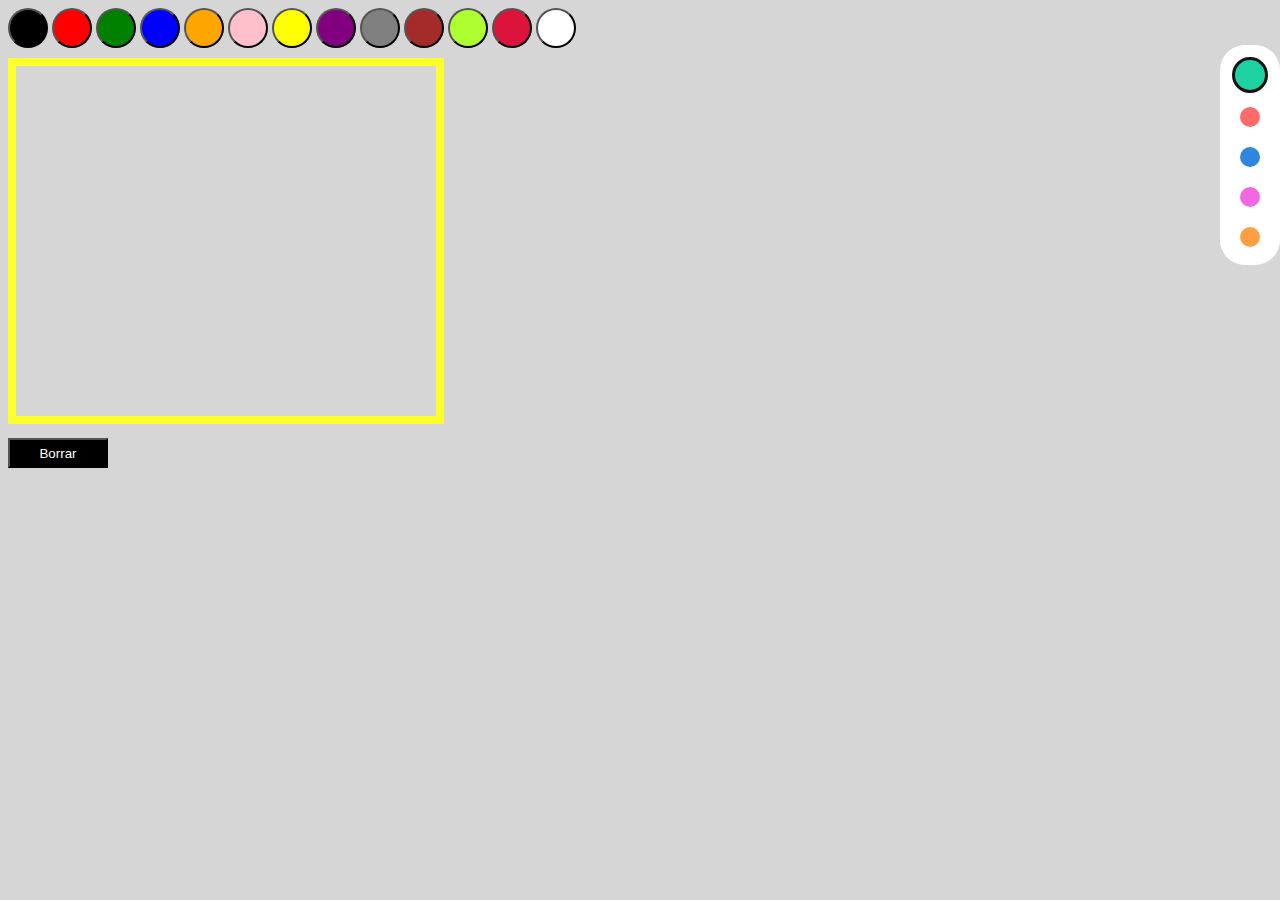
<file: dibujo.html>
<!DOCTYPE HTML>
<html lang="es-pe">
<head>
    <meta charset="UTF-8">
    <meta http-equiv="X-UA-Compatible" content="IE=edge">
    <meta name="viewport" content="width=device-width, initial-scale=1.0"> 
    <link rel="stylesheet" href="css/dibujo.css">
    <body>
	    <div id='colors'>
	        <button id='black' onclick='changeColor("black")' ontouchstart='changeColor("black")'></button>
		    <button id='red' onclick='changeColor("red")' ontouchstart='changeColor("red")'></button>
		    <button id='green' onclick='changeColor("green")' ontouchstart='changeColor("green")'></button>
		    <button id='blue' onclick='changeColor("blue")' ontouchstart='changeColor("blue")'></button>
		    <button id='orange' onclick='changeColor("orange")' ontouchstart='changeColor("orange")'></button>
		    <button id='pink' onclick='changeColor("pink")' ontouchstart='changeColor("pink")'></button>
            <button id='yellow' onclick='changeColor("yellow")' ontouchstart='changeColor("yellow")'></button>
            <button id='purple' onclick='changeColor("purple")' ontouchstart='light_blue("purple")'></button>
            <button id='Gray' onclick='changeColor("Gray")' ontouchstart='changeColor("Gray")'></button>
            <button id='Brown' onclick='changeColor("Brown")' ontouchstart='changeColor("Brown")'></button>
            <button id='greenyellow' onclick='changeColor("greenyellow")' ontouchstart='changeColor("greenyellow")'></button>
            <button id='Crimson' onclick='changeColor("Crimson")' ontouchstart='changeColor("Crimson")'></button>
            <button id='white' onclick='changeColor("white")' ontouchstart='changeColor("white")'></button>

	    </div>
	    <canvas id='canvas' width='420' height='350'></canvas>
	    <div>
	        <button class="btnborrar" onclick='clearCanvas()'>Borrar</button>
	    </div>
        <div class="colors">
            <span class="active" style="--clr:#1dd1a1;" onclick="cambiarcolor('#1dd1a1')"></span>
           <span style="--clr:#ff6b6b;" onclick="cambiarcolor('#ff6b6b')"></span>
           <span style="--clr:#2e86de;" onclick="cambiarcolor('#2e86de')"></span>
            <span style="--clr:#f368e0;" onclick="cambiarcolor('#f368e0')"></span>
            <span style="--clr:#ff9f43;" onclick="cambiarcolor('#ff9f43')"></span>

        </div>
        <script src="js/dibujo.js">
        </script>
        <script>
         function cambiarcolor (color){
            
            document.body.style.background = color;

            document.querySelectorAll('span').forEach(function(item)
            {
                item.classList.remove('active')
            })
            event.target.classList.add('active')
        }
        </script>
    </body>
</html>
</file>
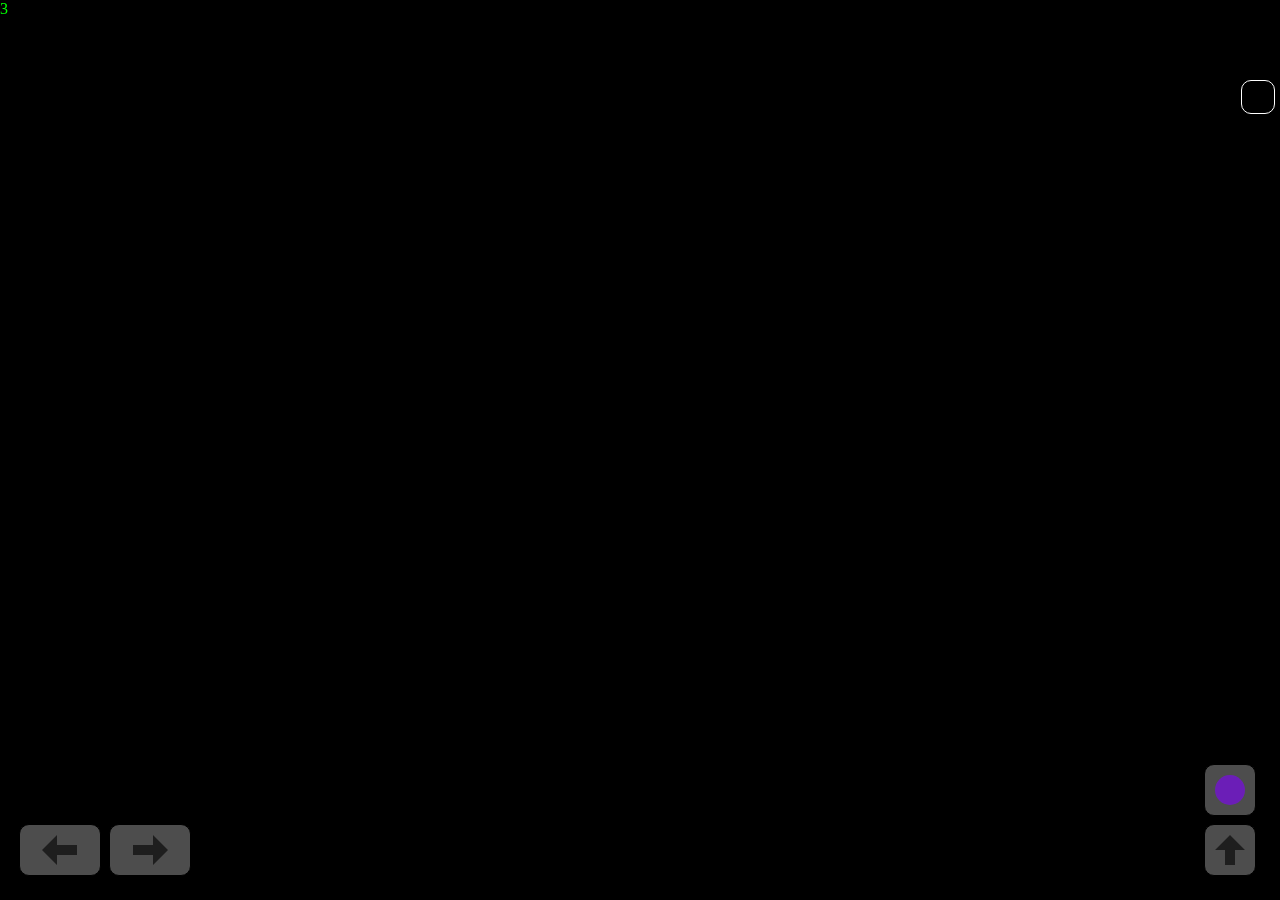
<file: juegocinco.html>
<!DOCTYPE html>
<html lang="es">
<head>
    <meta charset="UTF-8">
    <meta http-equiv="X-UA-Compatible" content="IE=edge">
    <meta name="viewport" content="width=device-width, initial-scale=1.0">
    <meta name="viewport" content="user-scalable=no, initial-scale=1.0, maximum-scale=1.0, width=device-width">
    <link rel="stylesheet" href="css/juegocinco.css">

    <title>Mistermario</title>
</head>
<body>
    <canvas id="cvs"></canvas> 
    <script src="js/juegocinco.js"></script>
</body>
</html>
</file>
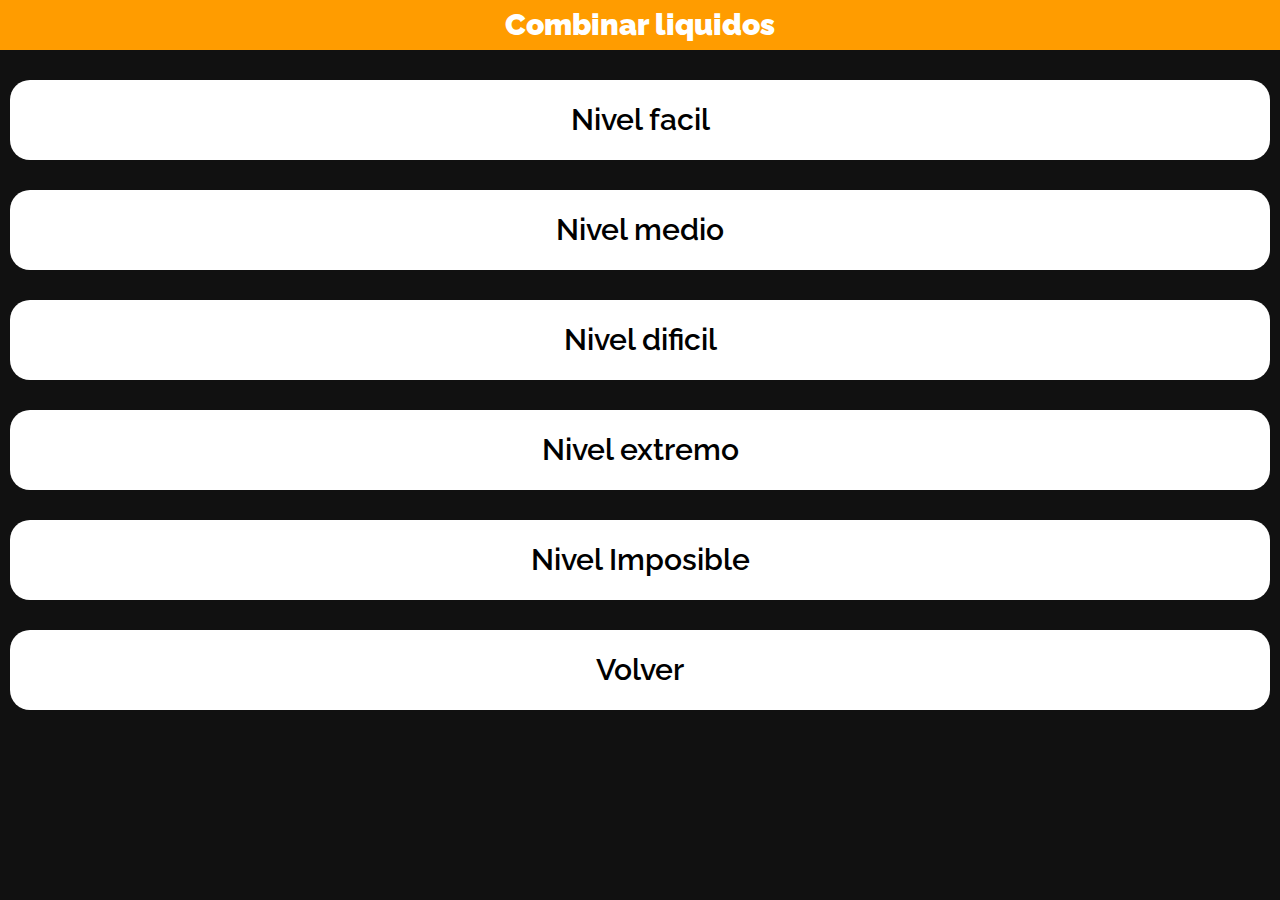
<file: juegocuatro.html>
<!DOCTYPE html>
<html>
    <head lang="es">
        <title>Combinar liquidos</title>
        <meta charset="UTF-8">
        <meta http-equiv="X-UA-Compatible" content="IE=edge">
        <meta name="viewport" content="width=device-width, initial-scale=1.0">
        <link rel="stylesheet" href="css/juegocuatro.css">
    </head>
    <body>
        <div id = "game">
            <div id = "menu">
                <div id = "menu-heading">Combinar liquidos</div>
                <div class = "lvl" id = "easy" onclick = "OpenLevel(0);">Nivel facil</div>
                <div class = "lvl" id = "medium" onclick = "OpenLevel(1);">Nivel medio</div>
                <div class = "lvl" id = "hard" onclick = "OpenLevel(2);">Nivel dificil</div>
                <div class = "lvl" id = "very-hard" onclick = "OpenLevel(3)">Nivel extremo</div>
                <div class = "lvl" id = "impossible" onclick = "OpenLevel(7);">Nivel Imposible</div>                
                <a href="index.html" style="text-decoration:none ; "> <div class = "lvl" id = "impossible" >Volver</div> </a>

            </div>
            <div id = "level"></div>
            <div id = "rules-page">
                <div id = "rules">
                    <div id = "rules-heading"></div>
                    <div id = "back" onclick = "HideRules();">BACK</div>
                </div>
            </div>
        </div>
        
        <script>

var game,level,color=["red","blue","yellow","green","purple","lightgreen","lightblue","orange","brown","pink"],water=[],w=[],currentLevel,clicked=[],transferring=false,t=false,size=1,sizechange=0.05,won=false,moves=0;
var testTubePosition = {
    0: [[-110,130], [-20, 130], [70, 130], [-65,320], [15, 320]],
    1: [[-110,130], [-20, 130], [70, 130],[-110,320], [-20, 320], [70, 320]],
    2: [[-140,130],[-60,130],[20,130],[100,130],[-110,320], [-20, 320], [70, 320]],
    3: [[-140,130],[-60,130],[20,130],[100,130],[-140,320],[-60,320],[20,320],[100,320]],
    7: [[-140,100],[-60,100],[20,100],[100,100],[-140,275],[-60,275],[20,275],[100,275],[-140,450],[-60,450],[20,450],[100,450]],
}

window.onload = function() {
    game = document.getElementById("game");
    level = document.getElementById("level");
}

window.OpenLevel = function(x) {
    moves = 0;
    currentLevel=x;
    won=false;
    level.style.display = "block";
    level.innerHTML = "";
    water=[];
    let a = [],c=0;
    for (let i = 0; i < x+3; i++) {
        for (let j = 0; j < 4; j++) {
            a.push(color[i]);
        }
    }
    a=shuffle(a);
    for (let i = 0; i < x+3; i++) {
        water[i]=[];
        for (let j = 0; j < 4; j++) {
            water[i].push(a[c]);
            c++;
        }
    }
    water.push(["transparent","transparent","transparent","transparent"],["transparent","transparent","transparent","transparent"]);
    w = water.map((a)=>[...a]);
    //console.log(water[0]);
    ApplyInfo();
}

function ApplyInfo(a = water) {
    if (!won) {
        let d=0,heading=["Facil","Medio","Dificil","Extremo","","","","Imposible"][currentLevel];
        level.innerHTML = `<div id = 'lvl-heading'>${heading}</div>`;
        for (let i of testTubePosition[currentLevel]) {
            level.innerHTML += `<div class = "test-tube" style="top:${i[1]}px;left:calc(50vw + ${i[0]}px);transform:rotate(0deg);" onclick="Clicked(${d});">
                <div class="colors" style = "background-color:${a[d][0]};top:100px;"></div>
                <div class="colors" style = "background-color:${a[d][1]};top:70px;"></div>
                <div class="colors" style = "background-color:${a[d][2]};top:40px;"></div>
                <div class="colors" style = "background-color:${a[d][3]};top:10px;"></div>
            </div>`;
            d++;
        }
        level.innerHTML+=`<div id = "restart" class = "game-buttons" onclick = "Restart();">Restablecer</div><div id = "home" class = "game-buttons" onclick = "ShowMenu();">Volver</div><div id = "moves">Movimientos: ${moves}</div>`;
    }
}

window.Clicked = function(x) {
    //console.log(x);
    if (!transferring) {
        if (clicked.length == 0) {
            clicked.push(x);
            document.getElementsByClassName("test-tube")[x].style.transition = "0.2s linear";
            document.getElementsByClassName("test-tube")[x].style.transform = "scale(1.08)";
        }
        else {
            clicked.push(x);
            let el = document.getElementsByClassName("test-tube")[clicked[0]];
            el.style.transform = "scale(1) rotate(0deg)";
            if (clicked[0]!=clicked[1]) {
                el.style.transition = "1s linear";
                moves++;
                document.getElementById("moves").innerHTML = "Movimientos: "+moves;
                Transfer(...clicked);
            }
            clicked = [];
        }
    }
}

function TransferAnim(a,b) {
    let el = document.getElementsByClassName("test-tube")[a];
    transferring = true;
    el.style.zIndex = "100";
    el.style.top = `calc(${testTubePosition[currentLevel][b][1]}px - 90px)`;
    el.style.left = `calc(50vw + ${testTubePosition[currentLevel][b][0]}px - 70px)`;
    el.style.transform = "rotate(75deg)";
    setTimeout(function() {
        el.style.transform = "rotate(90deg)";
    },1000)
    setTimeout(function() {
        el.style.left = `calc(50vw + ${testTubePosition[currentLevel][a][0]}px)`;
        el.style.top = `calc(${testTubePosition[currentLevel][a][1]}px)`;
        el.style.transform = "rotate(0deg)";
    },2000);
    setTimeout(function() {
        el.style.zIndex = "0";
        transferring=false;
    },3000)
}

function Transfer(a,b) {

    if (!water[b].includes("transparent") || water[a] == ["transparent","transparent","transparent","transparent"]) {
        moves-=1;
        document.getElementById("moves").innerHTML = "Moves: "+moves;
        return;
    }
    let p,q,r=false,s=false,count=0,c=0;
    for (let i = 0; i < 4; i++) {
        if (((water[a][i]!="transparent" && water[a][i+1]=="transparent") || i === 3) && !r) {
            r=true;
            p=[water[a][i],i];
            if (water[a].map(function(x) {
                if (x=="transparent" || x==p[0]) {return 1;} else {return 0;}
            }).reduce((x,y)=>x+y) === 4) {
                p.push(i+1)
            }
            else {
                for (let j = 1; j < 4; j++) {
                    if (i-j>=0 && water[a][i-j]!=p[0]) {
                        p.push(j);
                        break;
                    }
                }
            }
        }
        if (((water[b][i]!="transparent" && water[b][i+1]=="transparent") || water[b][0]=="transparent") && !s) {
            s=true;
            q=[water[b][i],i,water[b].map((x)=>x= (x=="transparent") ? 1 : 0).reduce((x,y)=>x+y)];
        }
    }
    //console.log(p);
    if (q[0]!="transparent" && p[0]!=q[0]) {
        moves-=1;
        document.getElementById("moves").innerHTML = "Moves: "+moves;
        return;
    }
    for (let i = 3; i >= 0; i--) {
        if ((water[a][i]==p[0] || water[a][i]=="transparent") && count<q[2]) {
            if (water[a][i]==p[0]) {
                count++;
            }
            water[a][i]="transparent";
        }
        else {
            break;
        }
    }
    //console.log(count);
    //console.log(q);
    c=count;
    setTimeout(function() {WaterDec(p,a,c);},1010);
    setTimeout(function() {WaterInc(p,q,b,c);},1010);
    for (let i = 0; i < 4; i++) {
        if (water[b][i]=="transparent" && count>0) {
            count--;
            water[b][i]=p[0];
        }
    }
    setTimeout(function() {ApplyInfo();},3020);
    setTimeout(function() {TransferAnim(a,b);},10);
    setTimeout(Won,3000);
}

function WaterDec(p,a,count) {
    p[1] = 3-p[1];
    //console.log(count*30);
    document.getElementsByClassName("test-tube")[a].innerHTML += `<div id = "white-bg" style = "top:calc(10px + ${p[1]*30}px - 1px);"></div>`;
    setTimeout(function() {document.getElementById("white-bg").style.height = count*30+1 + "px";},50);
    setTimeout(function() {
        document.getElementsByClassName("test-tube")[a].innerHTML = `
            <div class="colors" style = "background-color:${water[a][0]};top:100px;"></div>
            <div class="colors" style = "background-color:${water[a][1]};top:70px;"></div>
            <div class="colors" style = "background-color:${water[a][2]};top:40px;"></div>
            <div class="colors" style = "background-color:${water[a][3]};top:10px;"></div>`;
    },1050);
}

function WaterInc(p,q,b,count) {
    q[1] = 4-q[1];
    q[1]-= (q[0]!="transparent" ? 1: 0);
    document.getElementsByClassName("test-tube")[b].innerHTML += `<div id = "colorful-bg" style = "background-color:${p[0]};top:calc(10px + ${q[1]*30}px);"></div>`;
    setTimeout(function() {
        document.getElementById("colorful-bg").style.height = count*30+1 + "px";
        document.getElementById("colorful-bg").style.top = `calc(10px + ${q[1]*30}px - ${count*30}px)`;
    },50);
}

window.Restart = function() {
    moves = 0;
    water = w.map((a)=>[...a]);
    won=false;
    ApplyInfo(w);
}

window.ShowMenu = function() {
    document.getElementById("level").style.display = "none";
}

function Won() {
    for (let i of water) {
        if (i[0]!=i[1]||i[1]!=i[2]||i[2]!=i[3]) {
            return;
        }
    }
    won=true;
    //console.log("hello");
    level.innerHTML = `<div id="won">Ganaste :)</div><div id = "restart" class = "game-buttons" onclick = "Restart();">Restablecer</div><div id = "home" class = "game-buttons" onclick = "ShowMenu();">Volver</div>`;
}

function shuffle(x) {
    let a=[],len=x.length;
    for (let i = 0; i < len; i++) {
        let n = Math.floor(Math.random()*x.length);
        a.push(x[n]);
        x.splice(n,1);
    }
    return a;
}

window.ShowRules = function() {
    document.getElementById("rules-page").style.display = "block";
    setTimeout(function() {
        document.getElementById("rules-page").style.opacity = "1";
    },50);
}

window.HideRules = function() {
    setTimeout(function() {
        document.getElementById("rules-page").style.display = "none";
    },500);
    document.getElementById("rules-page").style.opacity = "0";
}



        </script>
    </body>
</html>
</file>
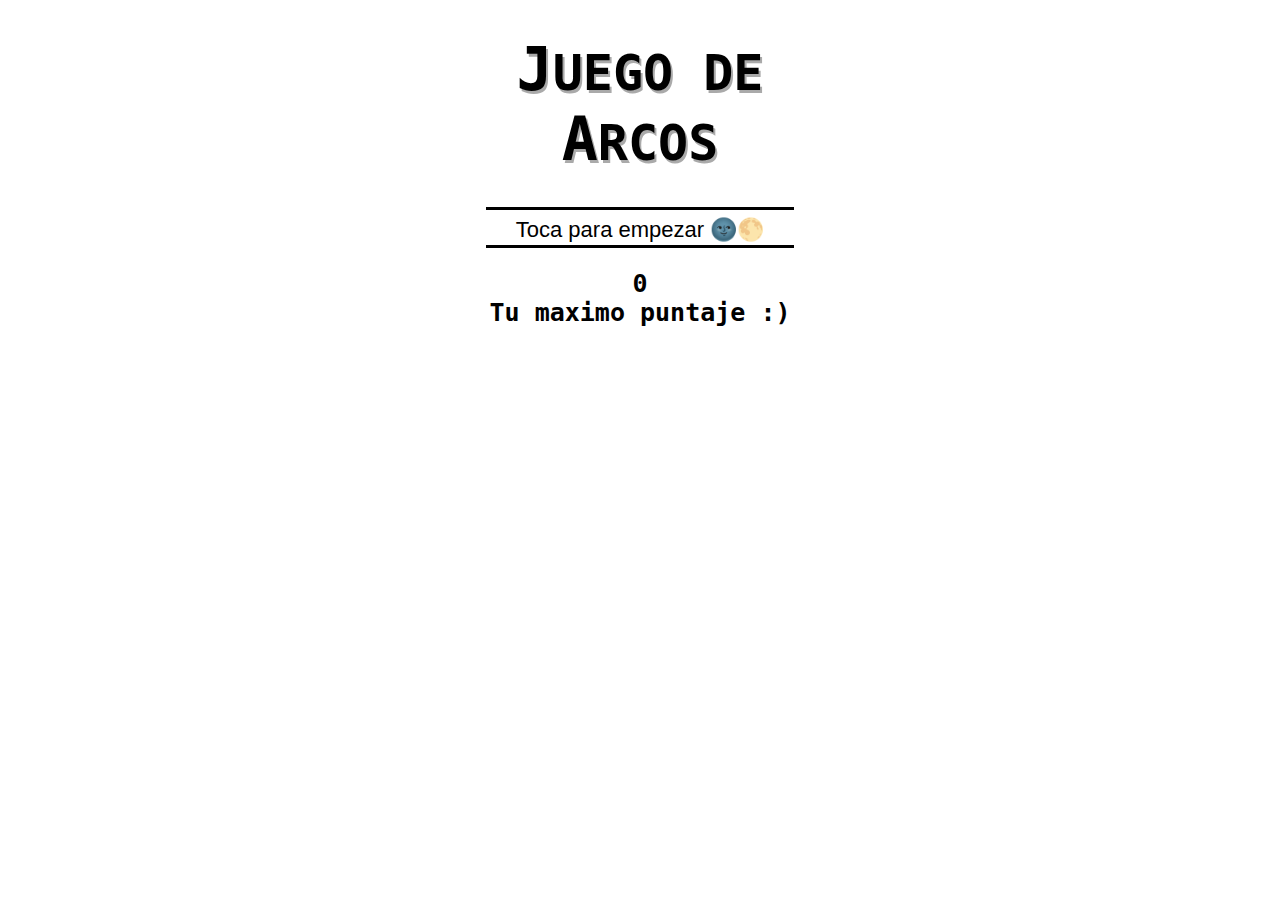
<file: juegodos.html>
<!DOCTYPE html>
<html lang="es">
<head>
    <meta charset="UTF-8">
    <meta http-equiv="X-UA-Compatible" content="IE=edge">
    <meta name="viewport" content="width=device-width, initial-scale=1.0">
    <link rel="stylesheet" href="css/juegodos.css">
    <title>Juego del arco</title>
    </head>
    <body>
        <div id="mainContainer">
        <canvas id="myCanvas"></canvas>
        <canvas id="animCanvas"></canvas>
        <h1 id="score">0</h1>
        <div id="showPoint">
            <div id="timerDiv"></div>
            <p id="arrs">&uarr;</p><span class="u">&uarr; +4</span>
            
        </div>
        <div id="startMenu">
            <h1 id="title"><span style="font-size:60px">J</span>UEGO DE<br><span style="font-size:60px">A</span>RCOS</h1>
            <button>Toca para empezar 🌚🌕</button>
            <h2><span id="best">0</span><br>Tu maximo puntaje :)</h2>
        </div>
    </div>
    <script src="js/juegodos.js"></script>
    </body>
</html>
</file>
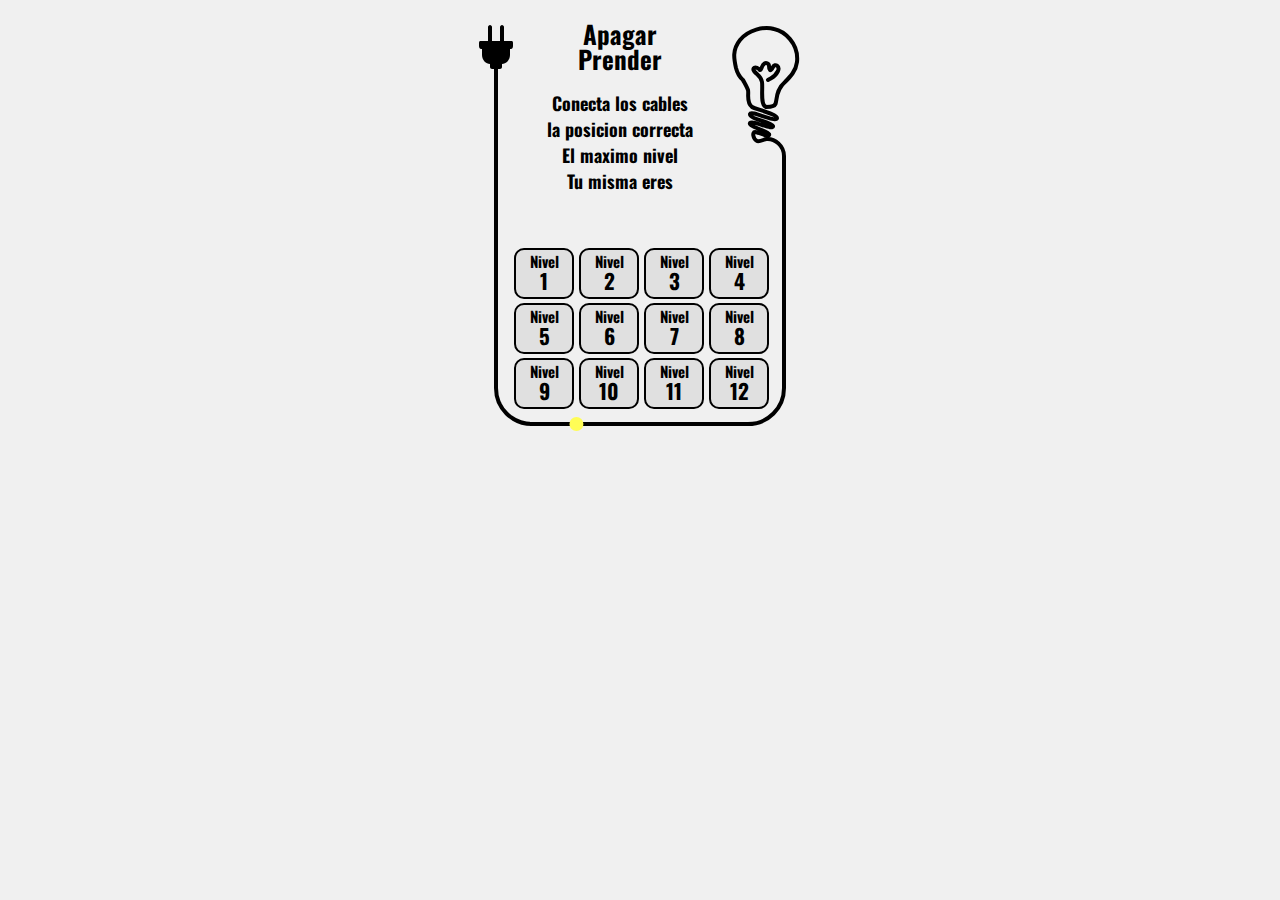
<file: juegoone.html>
<!DOCTYPE html>
<html lang="es">
<head>
    <meta name="viewport" content="width=device-width, initial-scale=1.0">
    <meta charset="UTF-8">
    <link href="https://fonts.googleapis.com/css?family=Oswald:700" rel="stylesheet">
    <title>Prende la luz</title>
    <script src="https://ajax.googleapis.com/ajax/libs/jquery/3.2.1/jquery.min.js"></script>
    <script src="https://hammerjs.github.io/dist/hammer.js"></script>
    <link rel="stylesheet" href="css/juegoone.css">
    </head>
    <body>
        <div id="game">
            <svg id="paths" xmlns="http://www.w3.org/2000/svg" xmlns:xlink="http://www.w3.org/1999/xlink" width="360px" height="460px" viewBox="0 0 360 460" E="xMidYMid meet">
                <path fill="#000000" d="M21 41l7 0 0 -14c0,-1 1,-2 2,-2 1,0 2,1 2,2l0 14 8 0 0 -14c0,-1 1,-2 2,-2 1,0 2,1 2,2l0 14 7 0c1,0 2,0 2,2l0 3c0,2 -1,3 -2,3l-1 0 0 6c0,5 -4,9 -8,9l0 3c0,1 -1,2 -2,2l-8 0c-1,0 -2,-1 -2,-2l0 -3c-4,0 -8,-4 -8,-9l0 -6 -1 0c-1,0 -2,-1 -2,-3l0 -3c0,-2 1,-2 2,-2z"/>
                <line fill="none" stroke="#000000" stroke-width="4" x1="36" y1="68" x2="36" y2= "172" />
                <path fill="none" stroke="#000000" stroke-width="4" stroke-linecap="round" d="M324 172l0 -16c0,-10 -9,-18 -18,-17 -3,1 -7,3 -9,2 -4,-2 -5,-9 -2,-9 2,0 16,6 14,2 0,-2 -21,-8 -19,-11 3,-3 24,8 23,3 -1,-4 -24,-7 -23,-12 1,-4 26,9 27,4 0,-4 -22,-9 -25,-11 -6,-5 -3,-13 -4,-17 -1,-3 -4,-8 -5,-10 -1,-1 -5,-4 -7,-12 -2,-9 -4,-18 4,-28 8,-10 24,-14 34,-11 10,2 25,14 23,33 -1,9 -7,15 -12,20 -12,10 -6,23 -12,24 -2,1 -4,1 -7,1 -6,-2 -3,-18 -4,-25 -1,-6 -5,-7 -8,-11 -2,-3 1,-5 5,-2 2,3 2,-1 4,-4 3,-4 6,-1 6,1 0,3 1,7 4,1 2,-4 7,-1 5,4 -3,6 -5,6 -10,9"/>
                <path id="mainpath" fill="none" stroke="#000000" stroke-width="4" d="M36 68l0 104 0 216c0,20 16,36 36,36l216 0c20,0 36,-16 36,-36l0 -216"/>
                <circle id="maincircle" fill="#fffd56" cx="0" cy="0" r="7">
                    <animateMotion dur="1.5s" calcmode="linear" repeatCount="indefinite">
                    <mpath xlink:href="#mainpath"/>
                </circle>
            </svg>
            <div style="position:absolute;top:15px;left:0;width:320px;text-align:center;">Apagar</div>
            <div style="position:absolute;top:40px;left:0;width:320px;text-align:center;">Prender</div>
            <div id="level" style="position:absolute;top:70px;left:0;width:320px;text-align:center;font-size:21px;display:none;">Nivel: <span>0</span></div>
            <div id="moves" style="position:absolute;top:95px;left:0;width:320px;text-align:center;font-size:21px;display:none;">Movimientos: <span>0</span></div>
            <svg id="complete" xmlns="http://www.w3.org/2000/svg" xmlns:xlink="http://www.w3.org/1999/xlink" width="360px" height="460px" viewBox="0 0 360 460" E="xMidYMid meet">
            </svg>
            <div id="lighton"></div>
            <div id="info" style="position:absolute;top:90px;left:50px;width:220px;height:auto;font-size:18px;text-align:center;">
                Conecta los cables<br>
                la posicion correcta<br>
                El maximo nivel<br>
                Tu misma eres<br>
            
            </div>
            <div id="div_levels" style="position:absolute;top:248px;left:52px;width:260px;height:165px;font-size:18px;text-align:center;"></div>
            <div class="btn" id="b_menu" style="left:85px;">MENU</div>
            <div class="btn" id="b_next" style="left:150px;">Siguiente nivel</div>
        </div>
        <script src="js/juegoone.js"></script>
    </body>
</html>
</file>
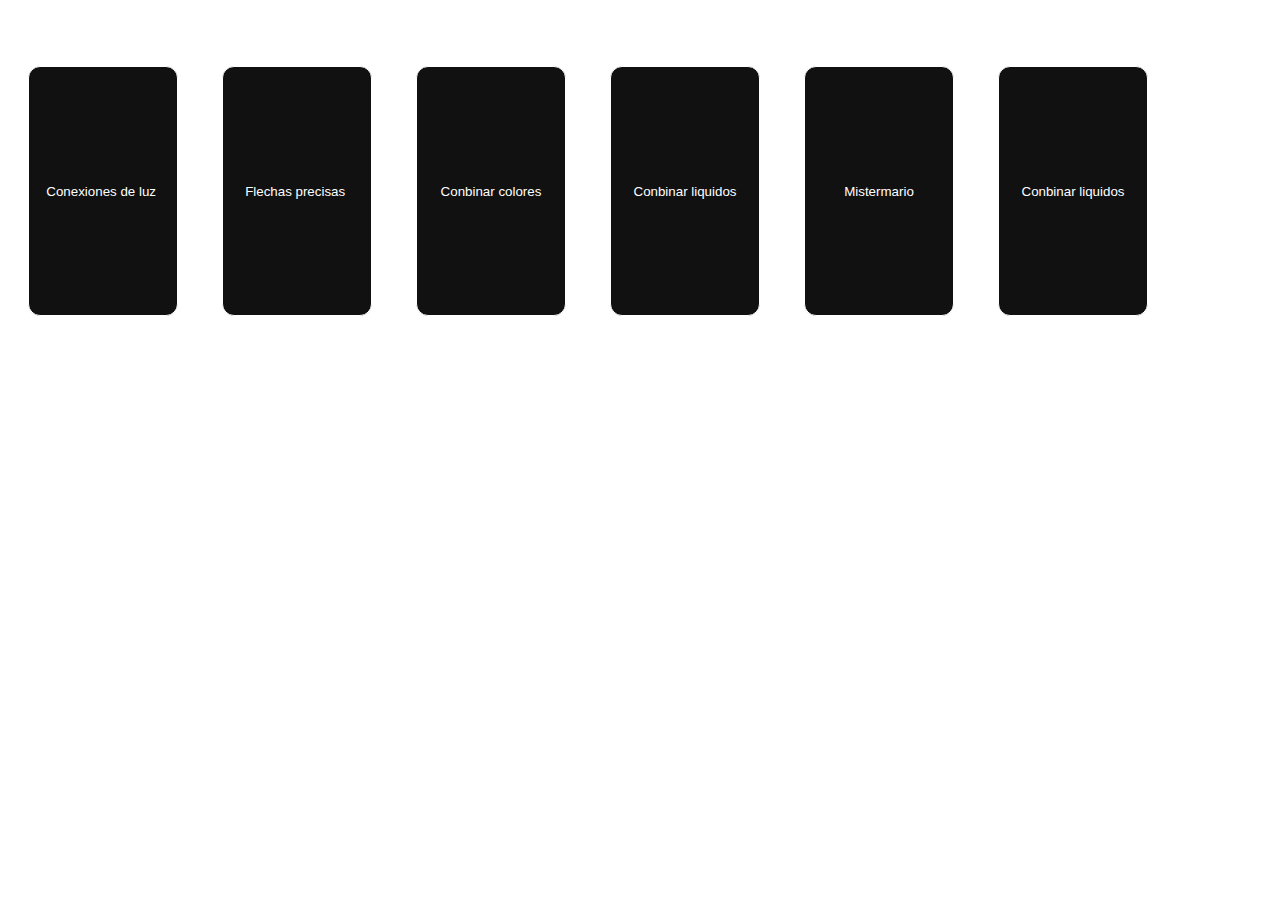
<file: juegos.html>
<!DOCTYPE html>
<html lang="es">
<head>
    <meta charset="UTF-8">
    <meta http-equiv="X-UA-Compatible" content="IE=edge">
    <meta name="viewport" content="width=device-width, initial-scale=1.0">
    <link rel="stylesheet" href="css/juegos.css">
    <title>Juegos <3</title>
</head>
<body>
  
    <header>
        <h1>JUEGOS</h1>
    </header>
    <div class="container">
    <a href="juegoone.html">
        <input type="button" id="conexiones" value="Conexiones de luz " >
        <img  class="juegoimg" id="juegoimg" src="img/juegoone.png" alt="juegoone">
</a>
<a href="juegodos.html">
    <input type="button" id="flechas" value="Flechas precisas " >
    
</a>   
     <a href="juegotres.html">
    <input type="button" id="conbinar" value="Conbinar colores">
    
</a>
<a href="juegocuatro.html">
    <input type="button" value="Conbinar liquidos">
</a>

<a href="juegocinco.html">
  <input type="button" value="Mistermario">
</a>

<a href="juegocuatro.html">
  <input type="button" value="Conbinar liquidos">
</a>
</div>

<script>
    document.getElementById("juegoimg").onmouseover = function() {
      document.body.style.backgroundColor = "red";
    }
    document.getElementById("juegoimg").onmouseout = function() {
      document.body.style.backgroundColor = "";
    }
    document.getElementById("flechas").onmouseover = function() {
      document.body.style.backgroundColor = "yellow";
    }
    document.getElementById("flechas").onmouseout = function() {
      document.body.style.backgroundColor = "";
    }
    document.getElementById("conbinar").onmouseover = function() {
      document.body.style.backgroundColor = "blue";
    }
    document.getElementById("conbinar").onmouseout = function() {
      document.body.style.backgroundColor = "";
    }
    document.getElementById("juegoimg").onmouseover = function() {
      document.body.style.backgroundColor = "red";
    }
    document.getElementById("juegoimg").onmouseout = function() {
      document.body.style.backgroundColor = "";
    }
    document.getElementById("juegoimg").onmouseover = function() {
      document.body.style.backgroundColor = "red";
    }
    document.getElementById("juegoimg").onmouseout = function() {
      document.body.style.backgroundColor = "";
    }
  </script>

</body>
</html>
</file>
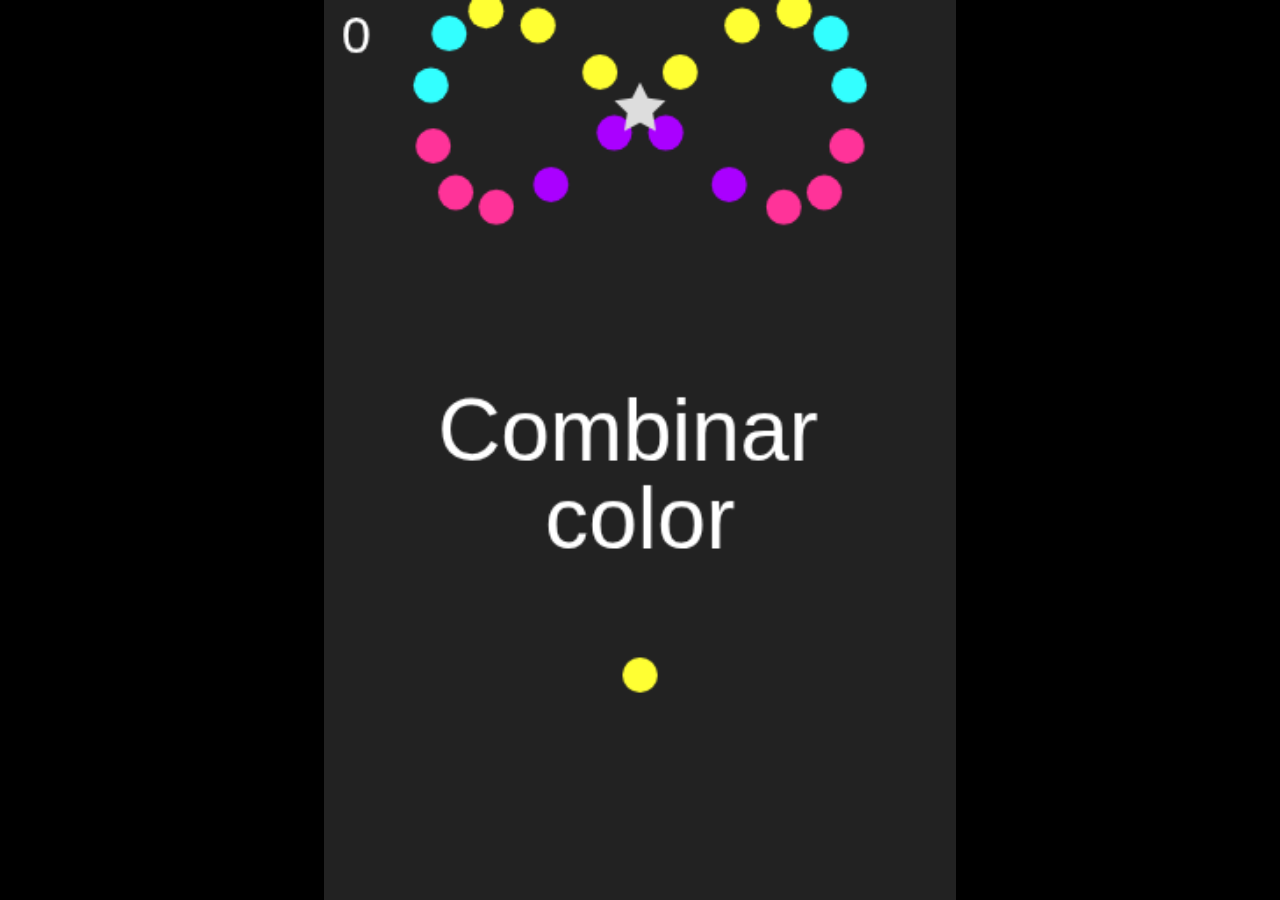
<file: juegotres.html>
<!DOCTYPE html>
<html>
    <html lang="es">+
    <head>
            <meta charset="UTF-8">
    <meta http-equiv="X-UA-Compatible" content="IE=edge">
    <meta name="viewport" content="width=device-width, initial-scale=1.0">
        <title>Conbinar color :3</title>
        <script src='https://ajax.googleapis.com/ajax/libs/jquery/3.2.1/jquery.min.js'></script>
        <script src="js/juegotres.js"></script>
    </head name="viewport" content="width=device-width, initial-scale=1, user-scalable=no">>
    <body> </body>
</html>
<!DOCTYPE html>
<html lang="en">
<head>
    <meta charset="UTF-8">
    <meta http-equiv="X-UA-Compatible" content="IE=edge">
    <meta name="viewport" content="width=device-width, initial-scale=1.0">
    <title>Document</title>
</head>
<body>
    
</body>
</html>
</file>
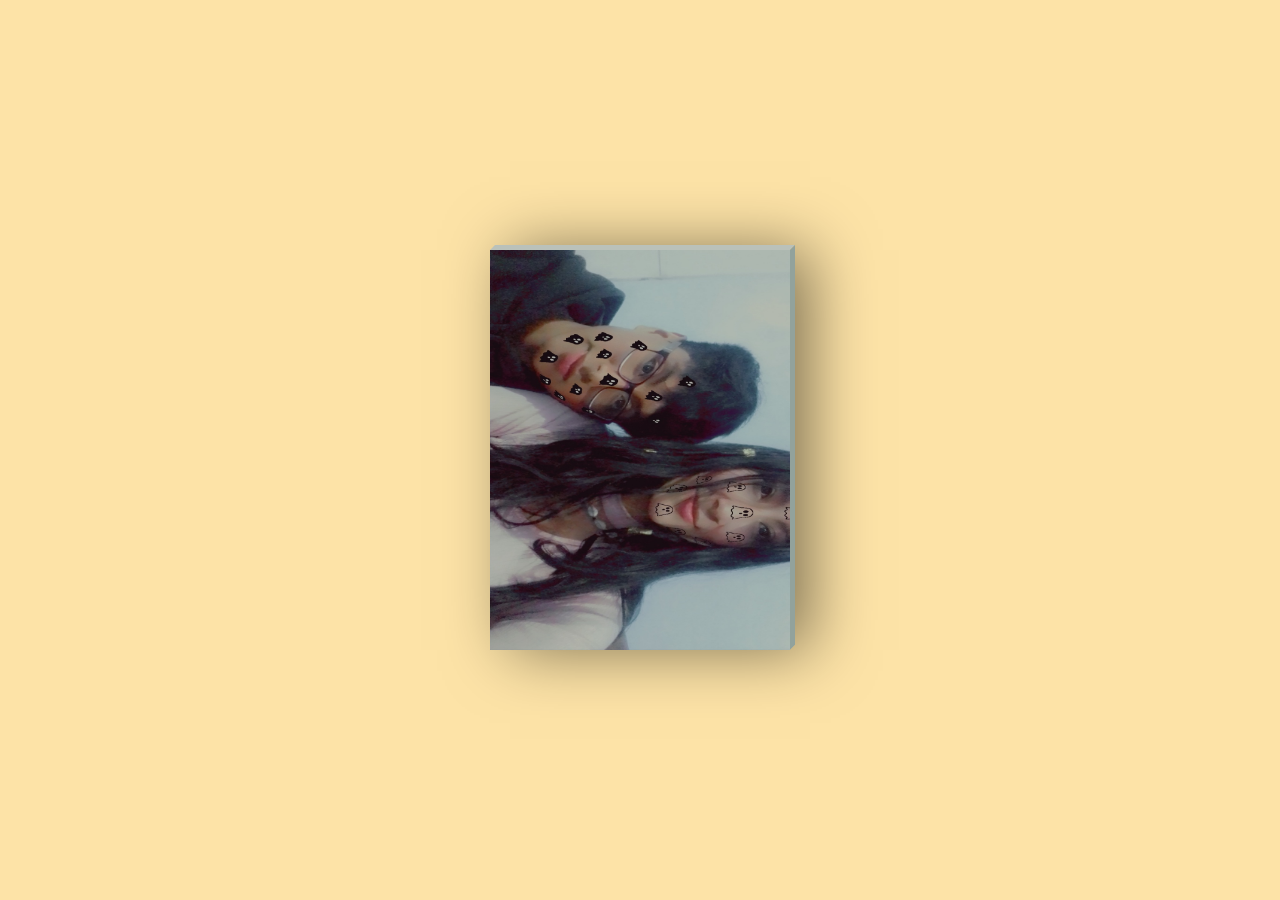
<file: libro.html>
<!-- Created by CodewithArman -->

<!DOCTYPE html>
<html lang="es">
    <head>
        <meta charset="UTF-8">
        <meta http-equiv="X-UA-Compatible" content="IE=edge">
        <meta name="viewport" content="width=device-width, initial-scale=1.0">
        <link rel="stylesheet" href="css/libro.css">
        <title>Feliz 17 <3</title>
    </head>
    <body>
  <div class="card">
    <div class="imgBox">
      <div class="bark"></div>
      <img src="img/fondo17.jpeg" height ="100%" width="100%">
    </div>
    <div class="details">
      <h4 class="color1">Feliz día mi vida</h2>
<p>Desde el primer momento supe que tú eras</p>
      <p> la persona
        perfecta para mí.</p>
      <p>Te amo más allá de las palabras,</p> 
      <p>más allá del tiempo y más allá de la  </p>
      <p>distancia. Por favor, no te vayas.</p>
      <p class="text-right">Feliz 17</p>
      <p class="text-right">Ojala sigas aqui       </p>
    </div>
  </div>
    </body>
</html>

<!DOCTYPE html>
<html lang="en">
<head>
 
</head>
<body>
    
</body>
</html>
</file>
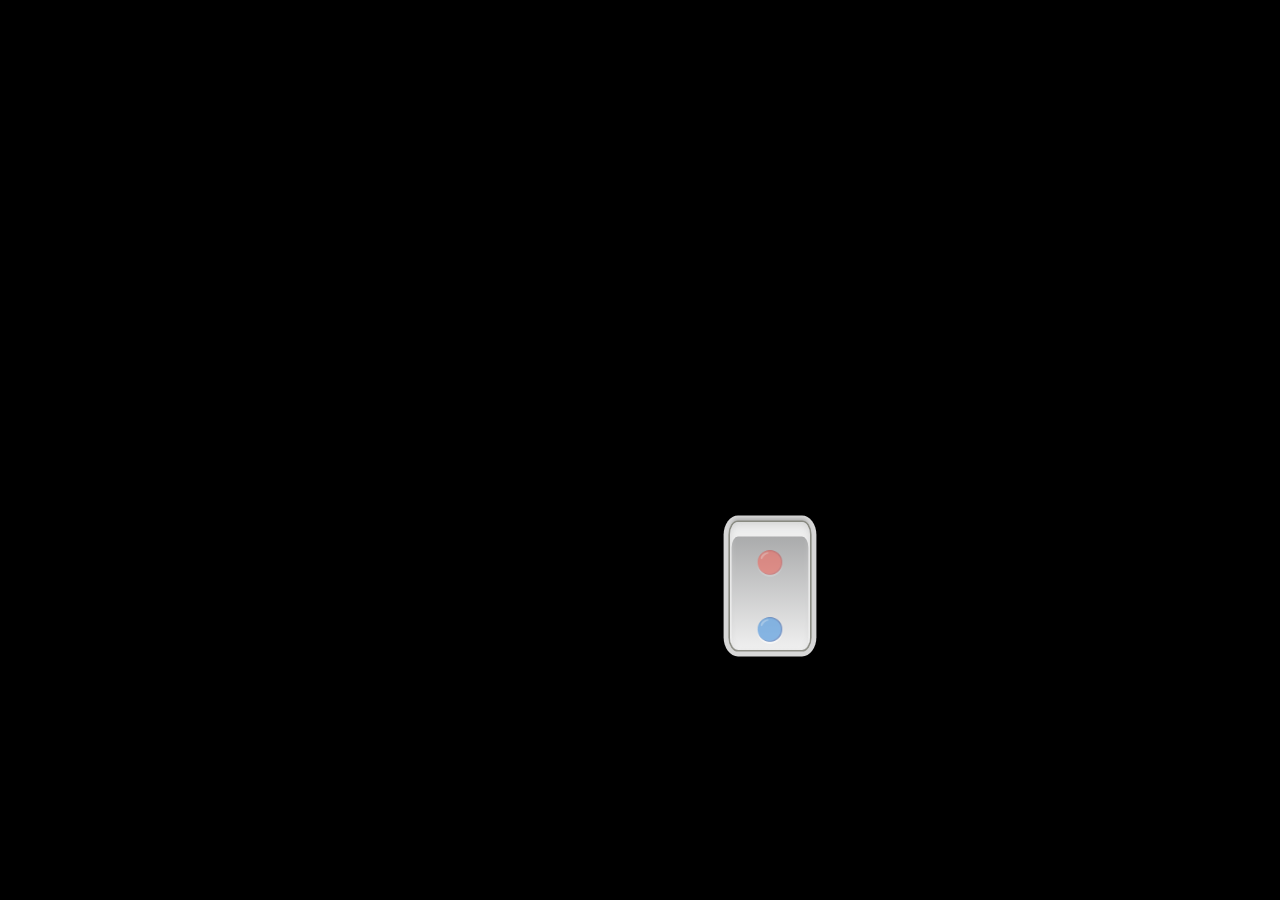
<file: noche.html>
<!DOCTYPE html>
<html lang="es">

 <head>
    <meta charset="UTF-8">
    <meta http-equiv="X-UA-Compatible" content="IE=edge">
    <meta name="viewport" content="width=device-width, initial-scale=1.0">
    <title>Buenas :v</title>  <meta name="viewport" 
   content=
    "width=device-width, 
    initial-scale=1.0"/>        
    <link rel="stylesheet" href="css/noche.css">
 </head> 
  
 <body>

  <div class="🔲">
   <input
    type="checkbox" 
    checked="SOS"   
    class="💄">
   <div class="🌝🌒"></div>
   <div class="💡"></div>
   <div class="😱">
    <audio id="🔊"
     src= "https://dl.dropbox.com/s/2m13go6svy10xvx/funny_laugh.mp3?dl=0" 
     controls 
     autoplay 
     loop> 
     <p>
      Tu navegador no implementa 
      el elemento audio
     </p>
    </audio>
   </div> 
  </div>

 </body>
 
<script type="text/javascript"> 
  window.addEventListener("mouseover",play);
  window.addEventListener("click",play);
  function play(){
   document.getElementById("🔊").play();
  } 
</script> 
 
</html>
</file>
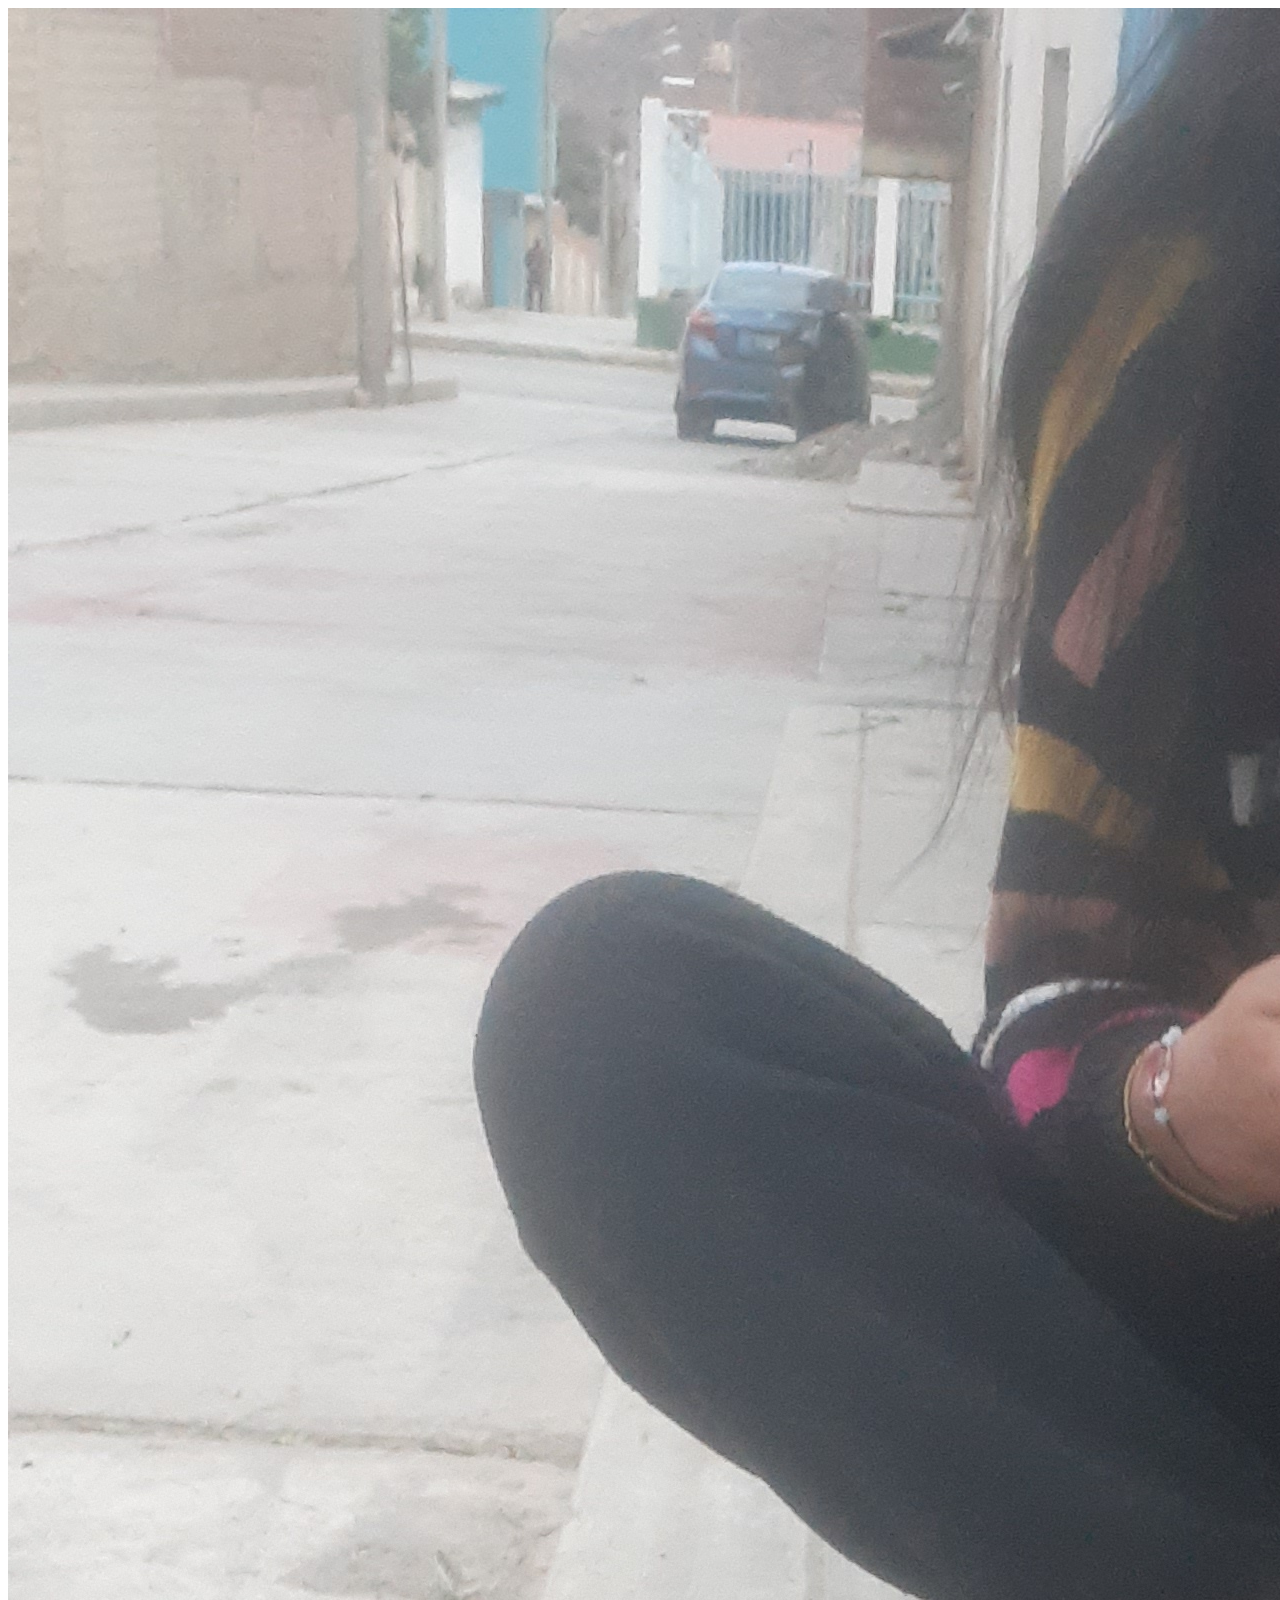
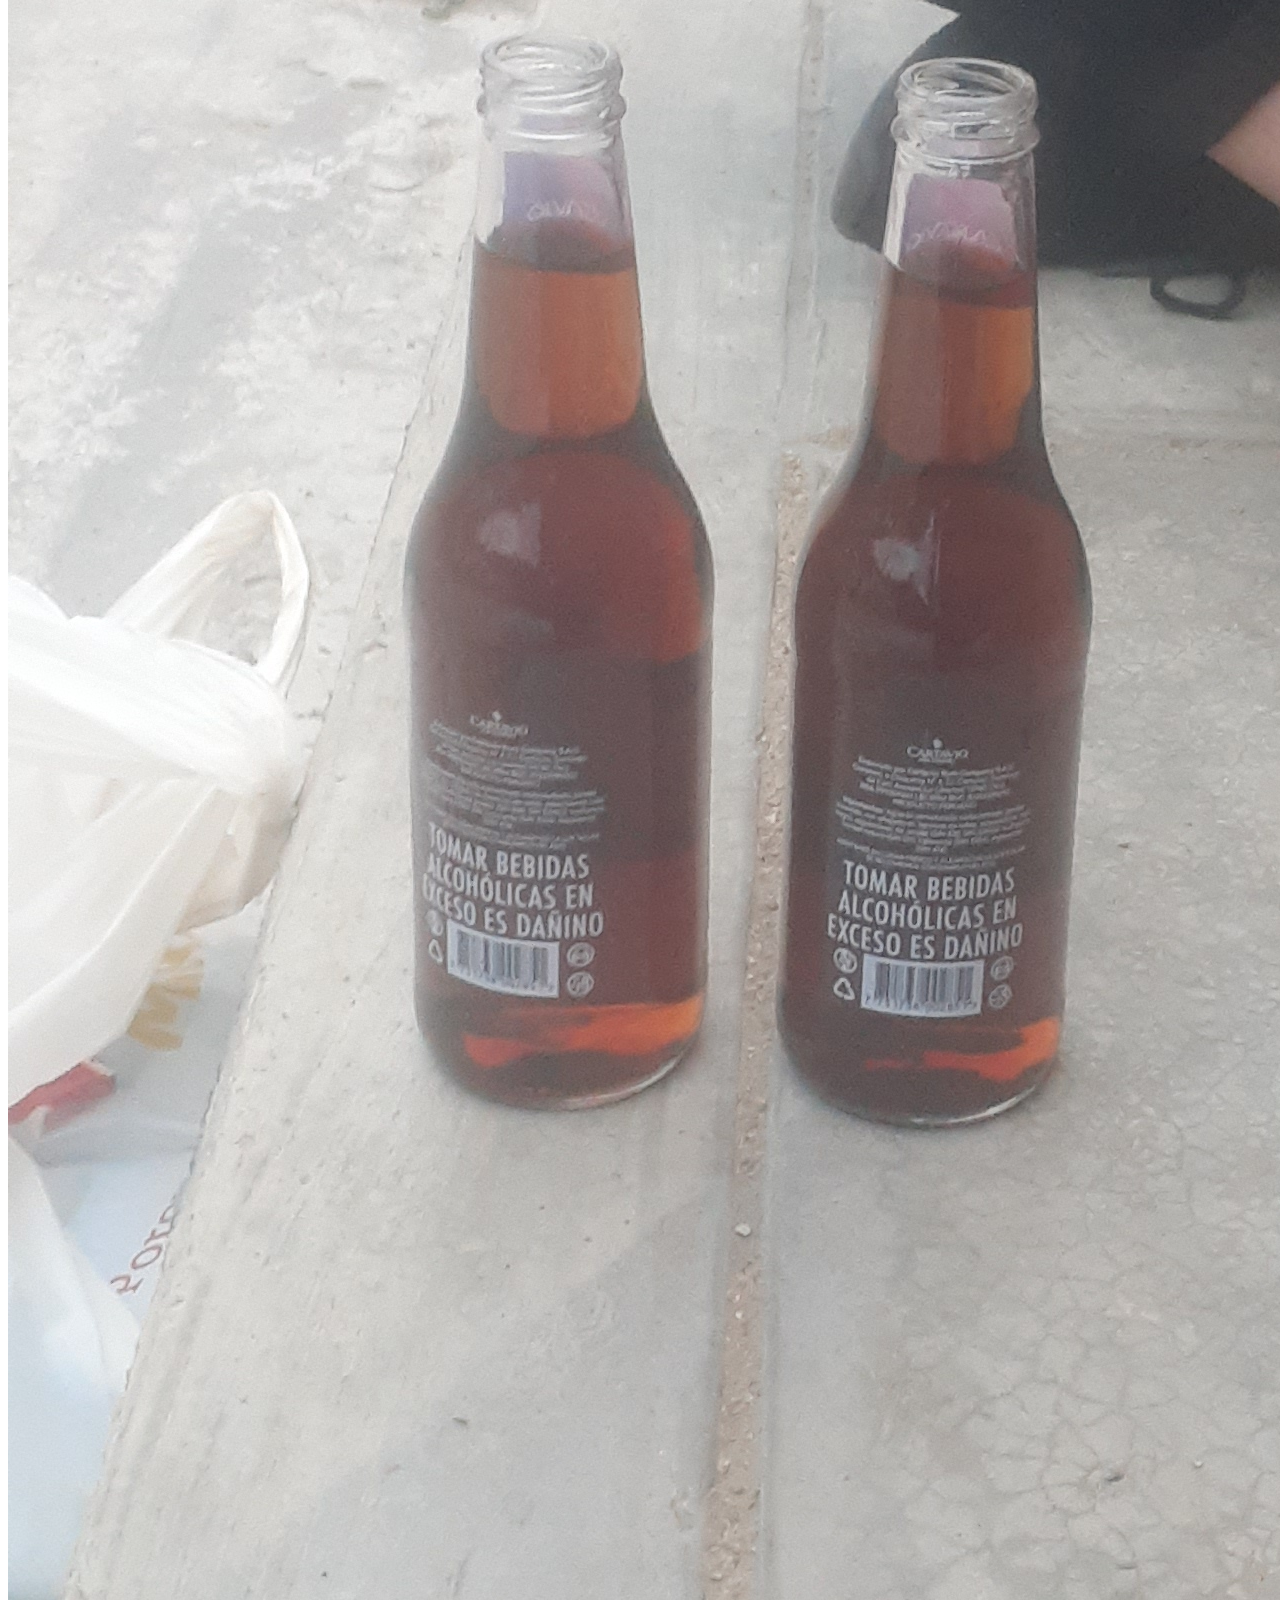
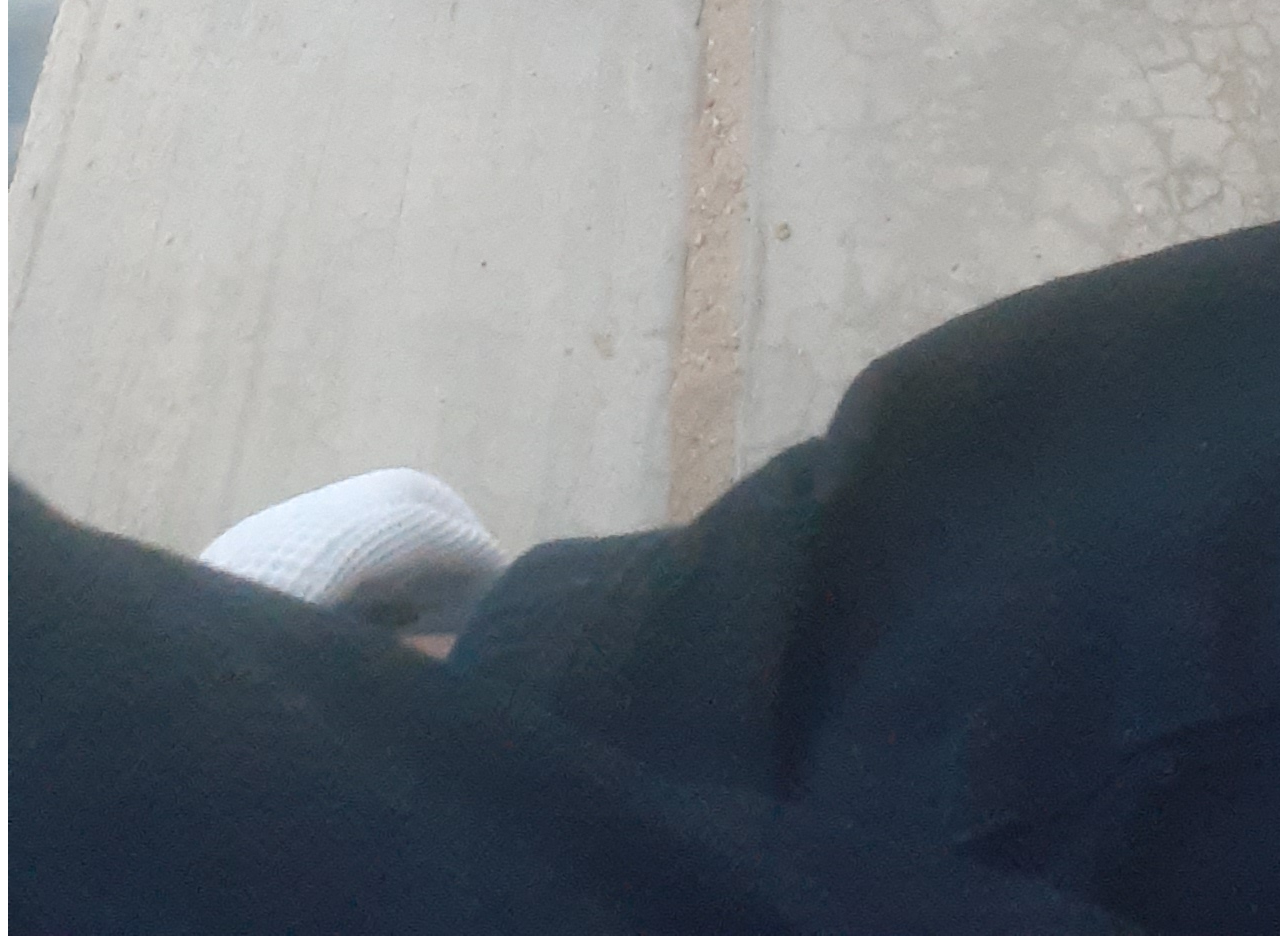
<file: photoone.html>
<!DOCTYPE html>
<html lang="es">
<head>
    <meta charset="UTF-8">
    <meta http-equiv="X-UA-Compatible" content="IE=edge">
    <meta name="viewport" content="width=device-width, initial-scale=1.0">
    <title>Primera foto de los willd</title>
    
</head>
<body>
    
    <img src="img/primera vez 1.jpg" alt="Primera foto">
    
</body>
</html>
</file>
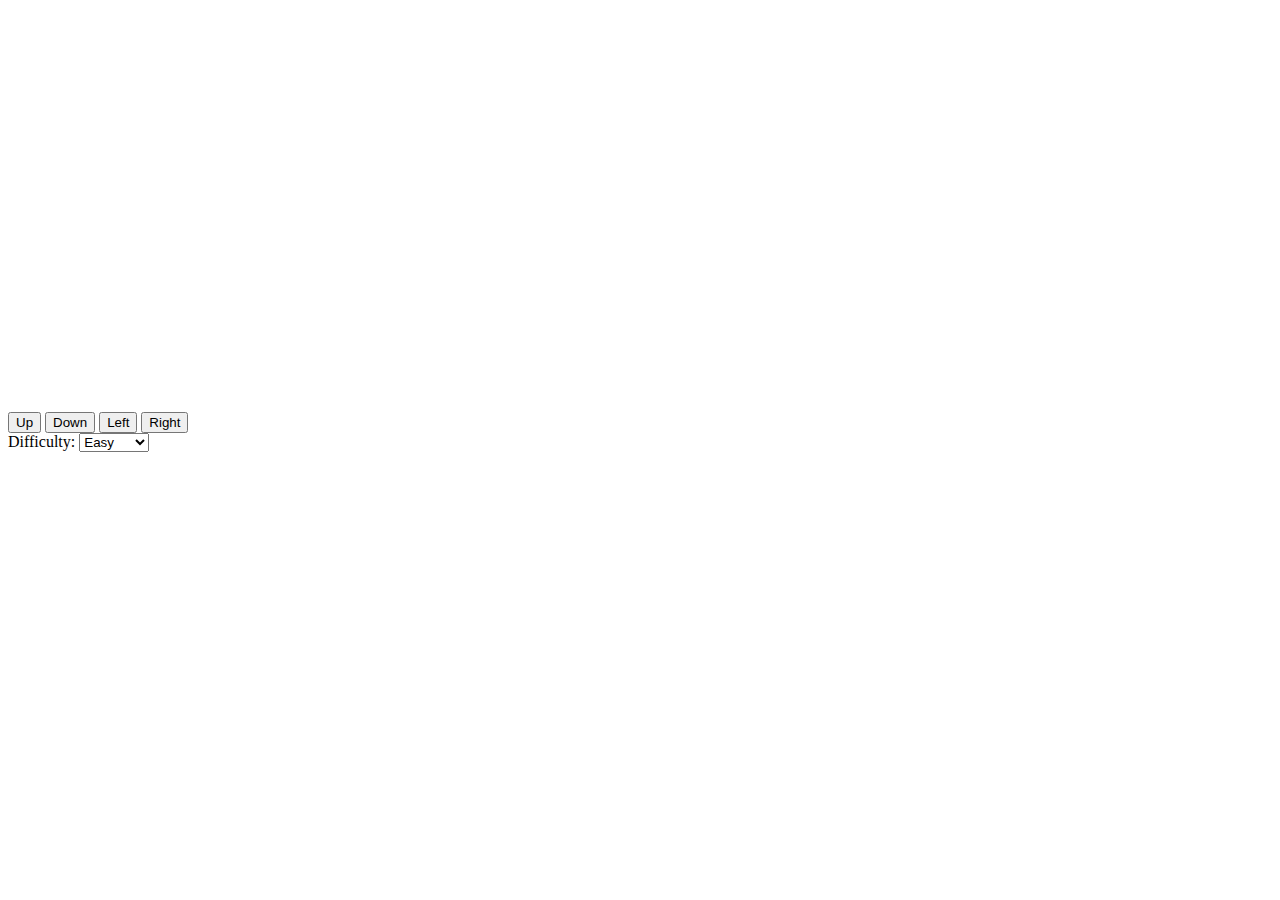
<file: snake.html>
<!DOCTYPE html>
<html lang="es">
<head>
    <meta charset="UTF-8">
    <meta http-equiv="X-UA-Compatible" content="IE=edge">
    <meta name="viewport" content="width=device-width, initial-scale=1.0">
    <title>Document</title>
    <script src="js/snake.js"></script>
</head>
<body>
    <canvas id="canvas" width="400" height="400"></canvas>
    <br>
    <button id="up">Up</button>
    <button id="down">Down</button>
    <button id="left">Left</button>
    <button id="right">Right</button>
    <br>
    <label>
      Difficulty:
      <select id="difficulty">
        <option value="easy">Easy</option>
        <option value="medium">Medium</option>
        <option value="hard">Hard</option>
      </select>
    </label>
    <br>
</body>
</html>
</file>
<file: css/dibujo.css>
body
{
    background: rgb(214, 214, 214);
    transition: .5s;

}
#canvas
{
    border: 8px solid rgb(251, 255, 44);
    margin: 10px 0 10px 0;
    cursor: pointer;
}
#colors button
{
    width: 40px;
	height: 40px;
	border-radius: 100%;
	margin-top: 0px;
    padding: 10px;

}
.btnborrar
{
    background: black;
    color: white;
    width: 100px;
    height: 30px;


}
.btnborrar:active
{
    background: rgb(34, 34, 34);
    color: rgb(255, 255, 255);
}
#black 
{
    background: black;
}
#pink 
{
    background: pink;
}
#red
{
    background: red;
}
#green 
{ 
    background: green;
}
#blue 
{
    background: blue;
}
#orange 
{
    background: orange;
}
#Gray
{
    background: Gray;
}

#yellow 
{ 
    background: yellow;
}
#purple 
{
    background: purple;
}
#Brown 
{
    background: Brown;
}
#greenyellow
{
    background: greenyellow;
}
#Crimson
{
    background: Crimson;
}
#white
{
    background: white;
}
.colors
{
    position: absolute;
    right: 0;
    padding: 8px;
    display: flex;
    background: #fff;
    justify-content: center;
    align-items: center;
    flex-direction: column;
    border-radius: 25px;
    top: 5%;
    transition: .5s;

}
.colors span
{
    position: relative;
    width: 20px;
    height: 20px;
    background: var(--clr);
    margin: 10px;
    border-radius: 50%;
    cursor: pointer;
    transition: .5s;
}
.active 
{
    transition: .5s;
    border: 2px solid #111;
    scale: 1.5;

}
@media (max-width: 700px)

{
.colors{
    position: relative;
    top: 10px;
    width: 45px;
    
}
.colors span
{
    position: relative;
    margin: 5px;
}

}
</file>
<file: css/juegocinco.css>
html,body {
    width: 100%;
    height: 100%;
    margin: 0;
    position: fixed;
    user-select: none;
}

canvas {
    width: 100%;
    height: 100%;
    background-color: black;
    padding: 0;
    position: absolute;
    z-index: -1;
}

::-webkit-scrollbar {
    width: 0;
}
</file>
<file: css/juegocuatro.css>
@import url('https://fonts.googleapis.com/css2?family=Sriracha&family=Raleway&display=swap');

body {
    font-family: Raleway;
    user-select: none;
}
 #impossible a
{
    text-decoration: none;
}

#game {
    position: absolute;
    top: 0;
    left: 0;
    height: 100vh;
    width: 100vw;
    background-color: white;
    text-decoration: none;
}

#menu {
    position: absolute;
    margin-top: 0;
    left: 0;
    height: 100vh;
    width: 100vw;
    background-color: #111;
    overflow-y:scroll;
    overflow-x: hidden;
    /*display: none;*/
}

#menu-heading {
    position: relative;
    margin-top: 0;
    left: 0;
    height: 50px;
    width: 100vw;
    background-color: #FF9C00;
    font-size: 30px;
    line-height: 50px;
    text-align: center;
    font-weight: 900;
    color: #fff;
}

.lvl {
    position: relative;
    margin-top: 30px;
    left: 10px;
    width: calc(100vw - 20px);
    height: 80px;
    background-color: #fff;
    text-align: center;
    font-size: 30px;
    font-weight: 600;
    line-height: 80px;
    border-radius: 20px;
    color: black;
}

#level {
    z-index: 1;
    height: 100vh;
    width: 100vw;
    position: absolute;
    top: 0;
    left: 0;
    background-color: white;
    overflow-y: scroll;
    overflow-x: hidden;
    display: none;
}

.lvl:hover {
    background-color: rgb(95, 95, 95);
    color: white;
    font-size: 25px;
    transition: 598ms ;
}

.test-tube {
    position: absolute;
    height: 130px;
    width: 40px;
    border: 2px solid rgb(150,150,150);
    border-radius: 2px 2px 20px 20px;
    background-position: 0 10px;
    overflow: hidden;
    transition: 1s linear;
    transform: rotate(0deg);
}

@keyframes glassAnim {
    0%,100% {transform: scale(1);}
    50% {transform: scale(1.05);}
}

.colors {
    position: absolute;
    left: 0;
    height: 30px;
    width: 40px;
}

#won {
    position: absolute;
    top: 100px;
    left: 0;
    width: 100vw;
    text-align: center;
    font-size: 60px;
    font-weight: 900;
}

#white-bg {
    position: absolute;
    left: 0;
    top: 10px;
    width: 40px;
    height: 10px;
    background-color: white;
    z-index: 1000;
    transition: 1s;
}

#colorful-bg {
    position: absolute;
    width: 100%;
    height: 0;
    z-index: 1000;
    transition: 1s;
}

#restart {
    left: 0;
}

#home {
    left: calc(100vw - 150px);
}

.game-buttons {
    position: fixed;
    top: calc(100vh - 50px);
    height: 50px;
    width: 150px;
    font-size: 25px;
    font-weight: 600;
    text-align: center;
    line-height: 50px;
    background-color: rgb(0, 0, 0);
    border-radius: 10px 10px 0 0;
    color: white;
    transition: .5s;
}
.game-buttons:hover 
{
    color: black;
    background-color: rgb(104, 104, 104);
    transition: .5s;
}
#lvl-heading {
    position: absolute;
    top: 0;
    left: 0;
    height: 50px;
    width: 100vw;
    background-color: #FF9C00;
    border-radius: 0 0 25px 25px;
    font-size: 40px;
    font-weight: 800;
    line-height: 50px;
    text-align: center;
    letter-spacing: 5px;
    color: #fff;
}

#moves {
    position: fixed;
    top: calc(100vh - 80px);
    width: 150px;
    height: 30px;
    left: 10px;
    font-size: 20px;
}

#rules-btn {
    position: fixed;
    left: calc(100vw - 200px);
    top: calc(100vh - 50px);
    height: 50px;
    width: 200px;
    background-color: lightgreen;
    border-radius: 20px 20px 0 0;
    text-align: center;
    font-size: 25px;
    line-height: 50px;
    font-weight: 500;
}

#rules-page {
    display: none;
    z-index: 1000;
    position: absolute;
    top: 0;
    left: 0;
    height: 100vh;
    width: 100vw;
    background-color: rgba(0,0,0,0.5);
    opacity: 0;
    transition: 0.5s linear;
}

#rules {
    position: absolute;
    top: 100px;
    left: 50px;
    height: calc(100vh - 200px);
    width: calc(100vw - 100px);
    background-color: white;
    border-radius: 10px;
}

#rules-heading {
    position: absolute;
    top: 10px;
    left: 0;
    height: 30px;
    width: 100%;
    font-size: 30px;
    font-weight: 800;
    text-align: center;
}

#rules-text {
    position: absolute;
    top: 70px;
    left: 5%;
    width: 90%;
    font-size: 20px;
    height: calc(100vh - 200px - 150px);
    overflow-x: hidden;
}

#back {
    position: absolute;
    top: calc(100% - 120px + 65px + 10px);
    height: 40px;
    width: 100px;
    left: calc(100% - 100px);
    background-color: rgb(100, 255, 100);
    font-size: 20px;
    line-height: 40px;
    text-align: center;
    border-radius: 10px 0 0 10px;
}

#alert-button:hover {
    background-color: rgb(150,255,150);
}
</file>
<file: css/juegodos.css>
body {
    margin: 0;
    font-family:monospace;
    text-align:center;
    height: 100vh;
    width: 100vw;
}

#mainContainer {
    transform-origin:0% 0%;
    position:absolute;
    width:100%;
    top:0;
    left:0;
}

#score {
    position:absolute;
    top:0;
    left:0;
    width:100%;
    text-align:center;
    font-size:60px;
    font-weight:900;
    color:#45f;
}

#showPoint {
    position:absolute;
    top:0;
    left:0;
    background:transparent;
    margin:0;
}

#showPoint .u{
    position:absolute;
    display:inline-block;
    top:50%;
    left:70%;
    font-size:30px;
    font-family:arial;
    opacity:0;
    transition:top 0.1s linear,left 0.1s linear
}

#animCanvas {
    position:absolute;
    top:0;
    left:0;
    z-index:100;
    border-bottom:1px solid blue;
}

#arrs {
    font-size:30px;
    text-align:left;
    position:absolute;
    margin:0;
    top:0;
    padding-left:10px;
}

#startMenu {
    position:absolute;
    top:0;
    left:0;
    background:#fff;
    z-index:1000;
    width:100%;
    height:100%;
}

#startMenu h1 {
    font-size:50px;
    text-shadow:2px 3px #aaa;
    font-weight:900;
}

#startMenu button {
    font-size:22px;
    background:none;
    border:none;
    border-top:3px solid #000;
    border-bottom:3px solid #000;
    padding:10px 30px 5px;
    line-height:20px;
    outline:none;
}

#startMenu h2 {
    font-size:25px;
}

#timerDiv {
   height:8px;
   padding:0px;
   border:2px solid blue;
   width:50%;
   position:absolute;
   bottom:20px;
   left:25%;
   border-radius:20px;
}
           
.timer {
   height:8px;
   width:0%;
   background:red;
   animation: countTime 4.5s linear 1;
   animation-delay:0.5s;
   border-radius:20px;
}
           
@keyframes countTime {
   0% {
       width: 100%;
       background-color: lime;
   }
   50% {
       background-color:yellow;
   }
   100% {
       width: 0%;
       background-color: red;
   }
}
</file>
<file: css/juegoone.css>
/*
    TURN ON THE LIGHT
    CREATED BY: VITRUVIAN
    APRIL 05, 2018
*/
body {
    font-family: 'Oswald', sans-serif;
    font-size:25px;
    font-weight:bold;
    margin:0 0 0 0;
    background-color:#f0f0f0;
}
* {
    -webkit-touch-callout:none;
    -webkit-user-select:none;
    -moz-user-select:none;
    -ms-user-select:none;
    user-select:none;
}
#game {
    position:relative;
    margin:auto;
    width:360px;
    height:460px;
}
circle,polyline,path,line {
    display:none;
}
#paths path,#paths line,#paths circle {
    display:block;
}
#complete circle,#complete path {
    display:block;
}
.blocks {
    position:absolute;
    width:72px;
    height:72px;
    display:none;
    z-index:400;
}
#complete {
    position:absolute;
    top:0;
    left:0;
    width:360px;
    height:460px;
    z-index:200;
    display:none;
}
#lighton {
    position:absolute;
    top:0;
    right:0;
    width:120px;
    height:173px;
    background-image:url(https://i.imgur.com/tTabsv6.png);
}
.b_levels {
    position:absolute;
    width:56px;
    height:47px;
    border:2px solid;
    background-color:#e0e0e0;
    border-radius:10px;
    font-size:15px;
    cursor:pointer;
    z-index:400;
}
.b_levels div {
    position:absolute;
    top:15px;
    left:0;
    width:100%;
    font-size:21px;
}
.btn {
    position:absolute;
    top: 127px;
    border:2px solid;
    background-color:#e0e0e0;
    border-radius:10px;
    font-size:15px;
    cursor:pointer;
    padding:5px 10px 5px 10px;
    display:none;
    z-index:200;
}
</file>
<file: css/juegos.css>
*::selection
{
    background: yellow;
    color: #111;
}

body
{
    background: url(https://img.freepik.com/free-photo/cosmic-background-with-colorful-laser-lights_181624-26496.jpg?w=2000) no-repeat;
  background-position: center;
  width: 100%;
  background-blend-mode: screen;

}
header h1
{
    color: white;
    display: inline;
    position: relative;
    left: 40%;
    font-size: 2.1em;

}

.container input
{
    position: relative;
    width: 150px;
    height: 250px;
    background: #111;
    color: white;
    margin: 20px;
    outline: none;
    border: 1px solid white;
    border-radius: 12px;
}   
.container a  
{
    color: red;
    text-decoration: none;
    
}
.container a:hover  input
{
    font-size: .9em;
    position: relative;
    bottom: 10px;
    color: rgb(238, 134, 134);
    transition: .3s ;
    -webkit-box-shadow: 20px 30px 19px 13px rgba(0, 0, 0, 0.93);
-moz-box-shadow: 20px 30px 19px 13px rgba(245, 245, 245, 0.93);
box-shadow: 20px 15px 10px 0px rgba(29, 19, 19, 0.93);

}
.container input:hover
{
    border: 1px solid rgb(0, 206, 144);
    animation: colorcambiar infinite 1s;


}

@keyframes colorcambiar
{
    0%{
        background: #111;
        color: aqua;
    }
}



#juegoimg {
    position: absolute;
    width: 150px;
    height: 250px;
    left: 30px;
    top: 69px;
    overflow: hidden;
    opacity: 0;
    transition: .3s;

    }

#juegoimg:hover
{
    width: 200px;
    height: 250px;
    left: 1px;
    opacity: 1;
    transition: .3s;
}
</file>
<file: css/libro.css>
@import url('https://fonts.googleapis.com/css?family=Indie+Flower'); 
@import url('https://fonts.googleapis.com/css?family=Amatic+SC'); 
body { 
       font-family: 'Indie Flower', cursive important; 
       background: #FDE3A7;
       margin: 0px; padding: 0px; 
        }
 ::selection { 
       background: transparent; 
 }
h4 { 
    font-size: 26px; 
    line-height: 1px; 
    font-family: 'Amatic SC', cursive !important;
        } 
.color1{
        color:rgb(255, 71, 71);
    }
.card { 
        color: #013243; 
        position: absolute; 
        top: 50%; 
        left: 50%; 
        width: 300px; 
        height: 400px; 
        background: #e0e1dc; 
        transform-style: preserve-3d; 
        transform: translate(-50%,-50%) perspective(2000px); 
        box-shadow: inset 300px 0 50px rgba(0,0,0,.5), 20px 0 60px rgba(0,0,0,.5); 
        transition: 1s; } 
.card:hover { 
          transform: translate(-50%,-50%)                     perspective(2000px) rotate(15deg) scale(1.2);
           box-shadow: inset 20px 0 50px rgba(0,0,0,.5), 0 10px 100px rgba(0,0,0,.5); 
           } 
.card:before { 
            content:''; 
            position: absolute; 
            top: -5px; 
            left: 0; 
            width: 100%; 
            height: 5px; 
            background: #BAC1BA; 
            transform-origin: bottom; 
            transform: skewX(-45deg); 
            } 
.card:after { 
            content: ''; 
            position: absolute; 
            top: 0; 
            right: -5px; 
            width: 5px; 
            height: 100%; 
            background: #92A29C; 
            transform-origin: left; transform: skewY(-45deg); } 
.card .imgBox { 
            width: 100%; 
            height: 100%; 
            position: relative; 
            transform-origin: 
            left; transition: .7s; 
            } 
.card .bark { 
            position: absolute; 
            background: #e0e1dc; 
            width: 100%; 
            height: 100%; 
            opacity: 0; 
            transition: .7s; 
            } 
.card .imgBox img { 
            min-width: 250px; 
            max-height: 400px; 
            } 
.card:hover .imgBox { 
            transform: rotateY(-135deg); 
    } 
.card:hover .bark { 
            opacity: 1; 
            transition: .6s;
            box-shadow: 300px 200px 100px rgba(0, 0, 0, .4) inset;
             } 
.card .details { 
            position: absolute; 
            top: 0; 
            left: 0; 
            box-sizing:border-box; 
            padding: 0 0 0 10px; 
            z-index: -1; 
            margin-top: 70px;
             } 
.card .details p { 
            line-height: 5px; 
            transform: rotate(-10deg); 
            padding: 0 0 0 20px; 
            color: black;
            font-size: .8em;
            } 
.card .details h4 { 
            text-align: center; 
            } 
.text-right { 
            text-align: right; 
            }
p .text-right
{
    color: red;
}
 .z{
position:fixed ;
  top:90%;
  left:50%;
  transform:translate(-50%,-50%);
  background-color:#FDE3A7;
width:300px;
text-align:center;
  color:red;
  font-weight:999;
  font-size:4vw;
  height:35px ;
  font-size:20px;
  padding-top:5px;
  border-radius:10px;
 margin-bottom:5vw;
 animation:anim 1s linear infinite  ;
}
@keyframes anim{
    0%{
        border-top:3px solid blueviolet;
    }
    25%{
        border-left:3px solid blueviolet;
    }
    50%{
        border-bottom:3px solid blueviolet;
    }
    75%{
        border-right:3px solid blueviolet;
}
}
</file>
<file: css/noche.css>
* {
    margin: 0;
    padding: 0;
  }
  
  body {
    display: flex;
    background-position: center center;
    background-attachment: fixed;
    background-size: cover;
    width: 100%;
    height: 100%;
    overflow: hidden; 
    background-color: black;
  }
  
  .😱 {
    display: none;
  }
  
  .🔲 {
    display: flex;
    background-position: center center;
    background-attachment: fixed;
    background-size: cover;
    background-image:     
     url(
    "https://media2.giphy.com/media/pwIq7Zv5KnEuNWWvEt/giphy.gif?cid=82a1493bvqj58pj8vjqzsyt7bzvtduk52uhe8xi1d3xfma8n&rid=giphy.gif&ct=g");  
    background-repeat: no-repeat;  
  }
  
  .💄 {
    position: absolute;
    font-size: 18px;
    width: 5em;
    height: 8em;
    margin: 0;
    filter: opacity(0);
    cursor: pointer;
    left: 57%;
    top: 58%;
    z-index: 102;
  }
  
  .💄 ~ .🌝🌒 {
    position: absolute;
    width: 5em;
    height: 8em;
    background: linear-gradient(#d2d4d6, white);
    border-radius: 10%;
    box-shadow:
     inset 0 -0.2em 0.5em 
     rgba(210, 210, 210, 0.8),
     inset 0 -0.8em 0 0.1em 
     rgba(155, 156, 155, 0.9),
      0 0 0 0.1em 
     rgba(125, 115, 126, 0.8), 
      0 0.6em 0.6em 
     rgba(41, 41, 41, 0.3),
      0 0 0 0.4em #D7D7D7;
    left: 57%;
    top: 58%;
  }
  
  .💄 ~ .🌝🌒::before,
  .💄 ~ .🌝🌒::after {
    position: absolute;
    width: 100%;
    text-align: center;
    font-size: 1.4em;
    font-family: sans-serif;
  }
  
  .💄 ~ .🌝🌒::before {
    content: "🔵";
    bottom: 1em;
    color: rgba(0, 0, 0, 0.5);
    text-shadow: 0 0.1em 0 
     rgba(255, 255, 255, 0.8);
  }
  
  .💄 ~ .🌝🌒::after {
    content: "🔴";
    top: 0.6em;
    color: rgba(0, 0, 0, 0.45);
    text-shadow: 0 0.1em 0
     rgba(255, 255, 255, 0.4);
  }
  
  .💄:checked ~ .🌝🌒 {
    background: linear-gradient(#A1A2A3,
     #F0F0F0);
    box-shadow:
     inset 0 0.2em 0.4em 
     rgba(210, 210, 210, 0.8),
     inset 0 0.8em 0 0.1em 
     rgba(255, 255, 255, 0.8),
      0 0 0 0.1em 
     rgba(125, 126, 115, 0.8),
      0 -0.2em 0.2em 
     rgba(41, 41, 41, 0.18),
      0 0 0 0.4em #D7D7D7;
  }
  
  .💄:checked ~ .🌝🌒::before {
    bottom: 0.3em;
    text-shadow: 0 0.1em 0
     rgba(255, 255, 255, 0.5);
  }
  
  .💄:checked ~ .🌝🌒::after {
    top: 1.2em;
    text-shadow: 0 0.1em 0
     rgba(255, 255, 255, 0.15);
  }
  
  .💄 ~ .💡 {
    width: 100vw;
    height: 100vh;
    background-color: #0a0a16;
    z-index: 1;
    filter: opacity(0.69);
  }
  
  .💄:checked ~ .💡 {
    filter: opacity(0);
  }
  
  .🔲:hover {
    background-image:   url("https://media1.giphy.com/media/5bvN7L2DMqUF5ortgx/giphy.gif?cid=6c09b95243dc1ab6bf9c9b984c774741ecee35b22cf74de1&rid=giphy.gif&ct=g");  
    background-repeat: no-repeat;  
  }
</file>
